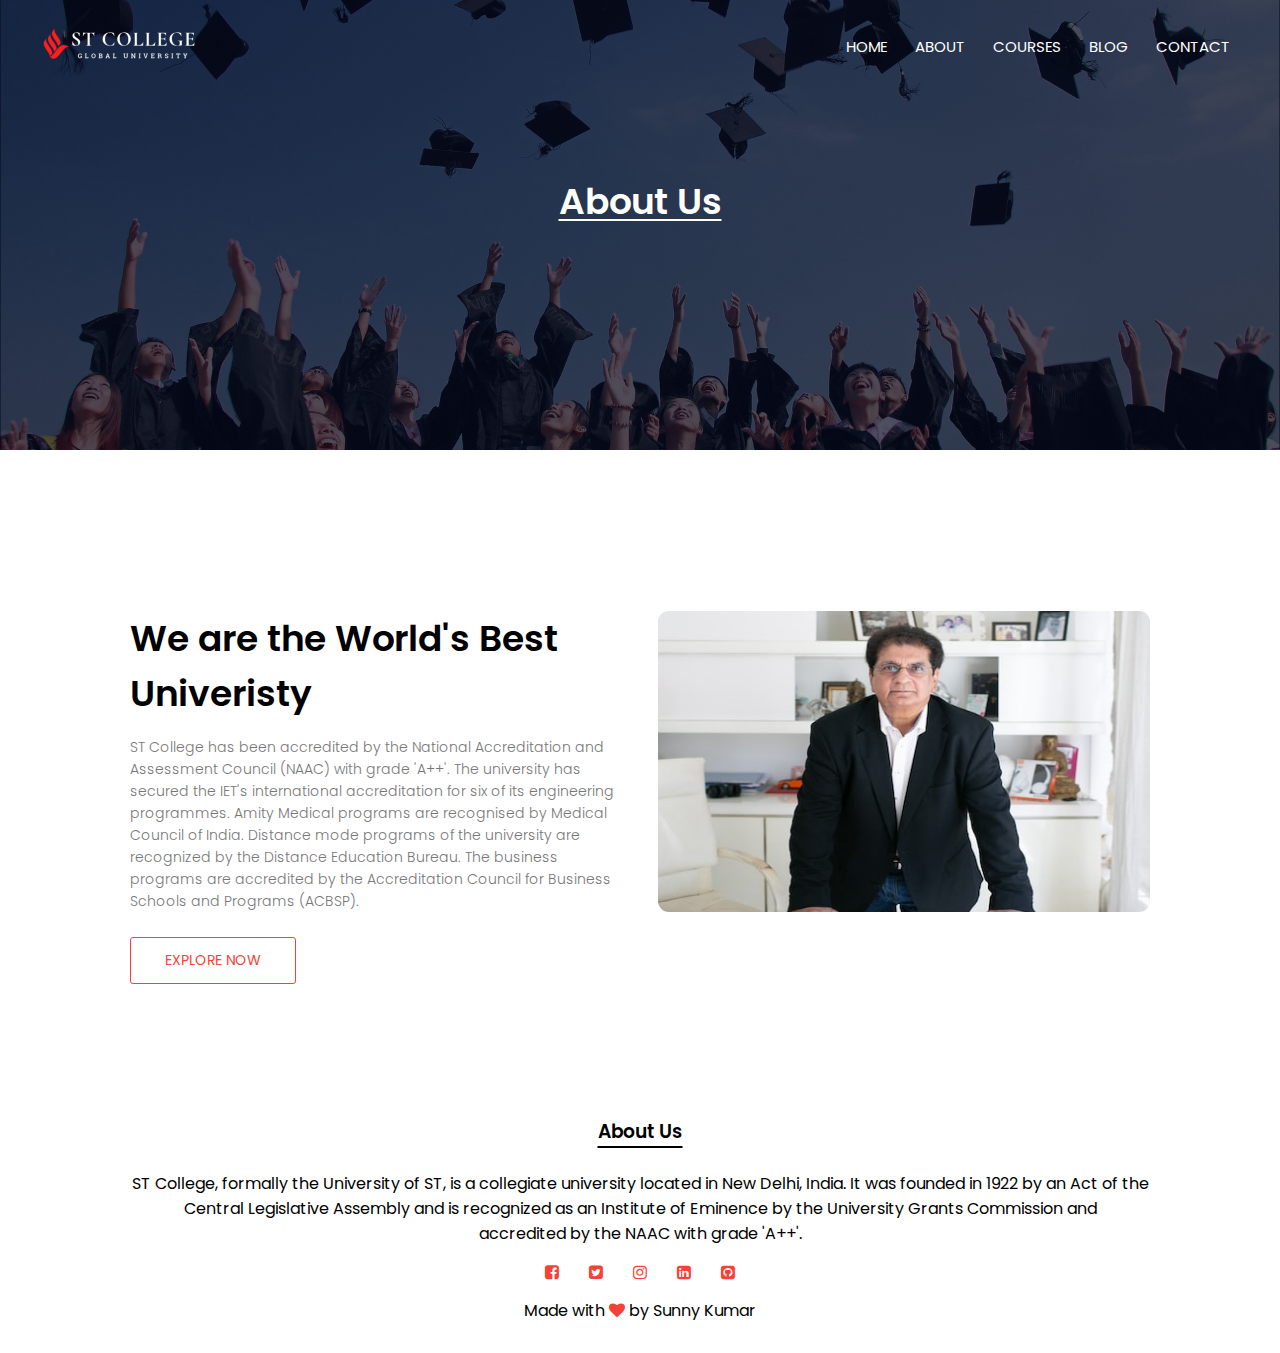
<file: about.html>
<!DOCTYPE html>
<html lang="en">

<head>
    <meta charset="UTF-8">
    <meta http-equiv="X-UA-Compatible" content="IE=edge">
    <meta name="viewport" content="width=device-width, initial-scale=1.0">
    <title>ST College</title>
    <link rel="stylesheet" href="site.css">
    <link rel="stylesheet" href="font-awesome-4.7.0/css/font-awesome.min.css">
    <link href="https://fonts.googleapis.com/css2?family=Poppins:wght@100;200;300;400;600;700&display=swap"
        rel="stylesheet">
    <link rel="shortcut icon" href="Project-4-imgg/Project-4-img/favicon.ico" type="image/x-icon">
</head>

<body>
    <section class="header2">
        <nav>
            <a href="index.html"><img src="Project-4-imgg/Project-4-img/Logo1.png" alt="logo"></a>
            <div class="navlinks" id="navLinks">
                <i class="fa fa-times" onclick="hidemenu()"></i>
                <ul>
                    <li><a href="index.html">HOME</a></li>
                    <li><a href="about.html">ABOUT</a></li>
                    <li><a href="courses.html">COURSES</a></li>
                    <li><a href="blog.html">BLOG</a></li>
                    <li><a href="contact.html">CONTACT</a></li>
                </ul>
            </div>
            <i class="fa fa-bars" onclick="showmenu()"></i>
        </nav>
       <h1>About Us</h1>
        
    </section>


    <!-- -----------About Us Detail---------- -->

    <section class="aboutus">
        <div class="row">
            <div class="about1">
               <h1>We are the World's Best Univeristy</h1>
               <p>ST College has been accredited by the National Accreditation and Assessment Council (NAAC) with grade 'A++'. The university has secured the IET's international accreditation for six of its engineering programmes. Amity Medical programs are recognised by Medical Council of India. Distance mode programs of the university are recognized by the Distance Education Bureau. The business programs are accredited by the Accreditation Council for Business Schools and Programs (ACBSP).</p>
               <a class="btn1 btn2" href="">EXPLORE NOW</a>
            </div>
            <div class="about1">
           <img src="Project-4-imgg/Project-4-img/about2.jpg" alt="IMAGE">
            </div>
        </div>

    </section>


    
    

    <!-- ------Footer-------->

    <section class="footer">
        <h3>About Us</h3>
        <p>ST College, formally the University of ST, is a collegiate university located in New Delhi, India. It was founded in 1922 by an Act of the <br> Central Legislative Assembly and is recognized as an Institute of Eminence by the University Grants Commission and <br>accredited by the NAAC with grade 'A++'.</p>
        <div class="icon">
            <a href=""><i class="fa fa-facebook-square"></i></a>
           <a href="https://twitter.com/sunny8268_" target="_blank"> <i class="fa fa-twitter-square"></i></a>
           <a href="https://www.instagram.com/sunny8268_/" target="_blank"><i class="fa fa-instagram"></i></a>
            <a href="https://www.linkedin.com/in/sunnykr8268/" target="_blank"><i class="fa fa-linkedin-square"></i></a>
            <a href="https://github.com/sanon8268" target="_blank"><i class="fa fa-github-square"></i></a>
        </div>
        <p>Made with <i class="fa fa-heart"></i> by <span>Sunny Kumar</span></p>
    </section>





    <!-- JavaScript for toggle Menu -->
    <script>
        var navLinks = document.getElementById("navLinks");
        function showmenu() {
            navLinks.style.right = "0";
        }
        function hidemenu() {
            navLinks.style.right = "-202px";
        }
    </script>
</body>

</html>
</file>
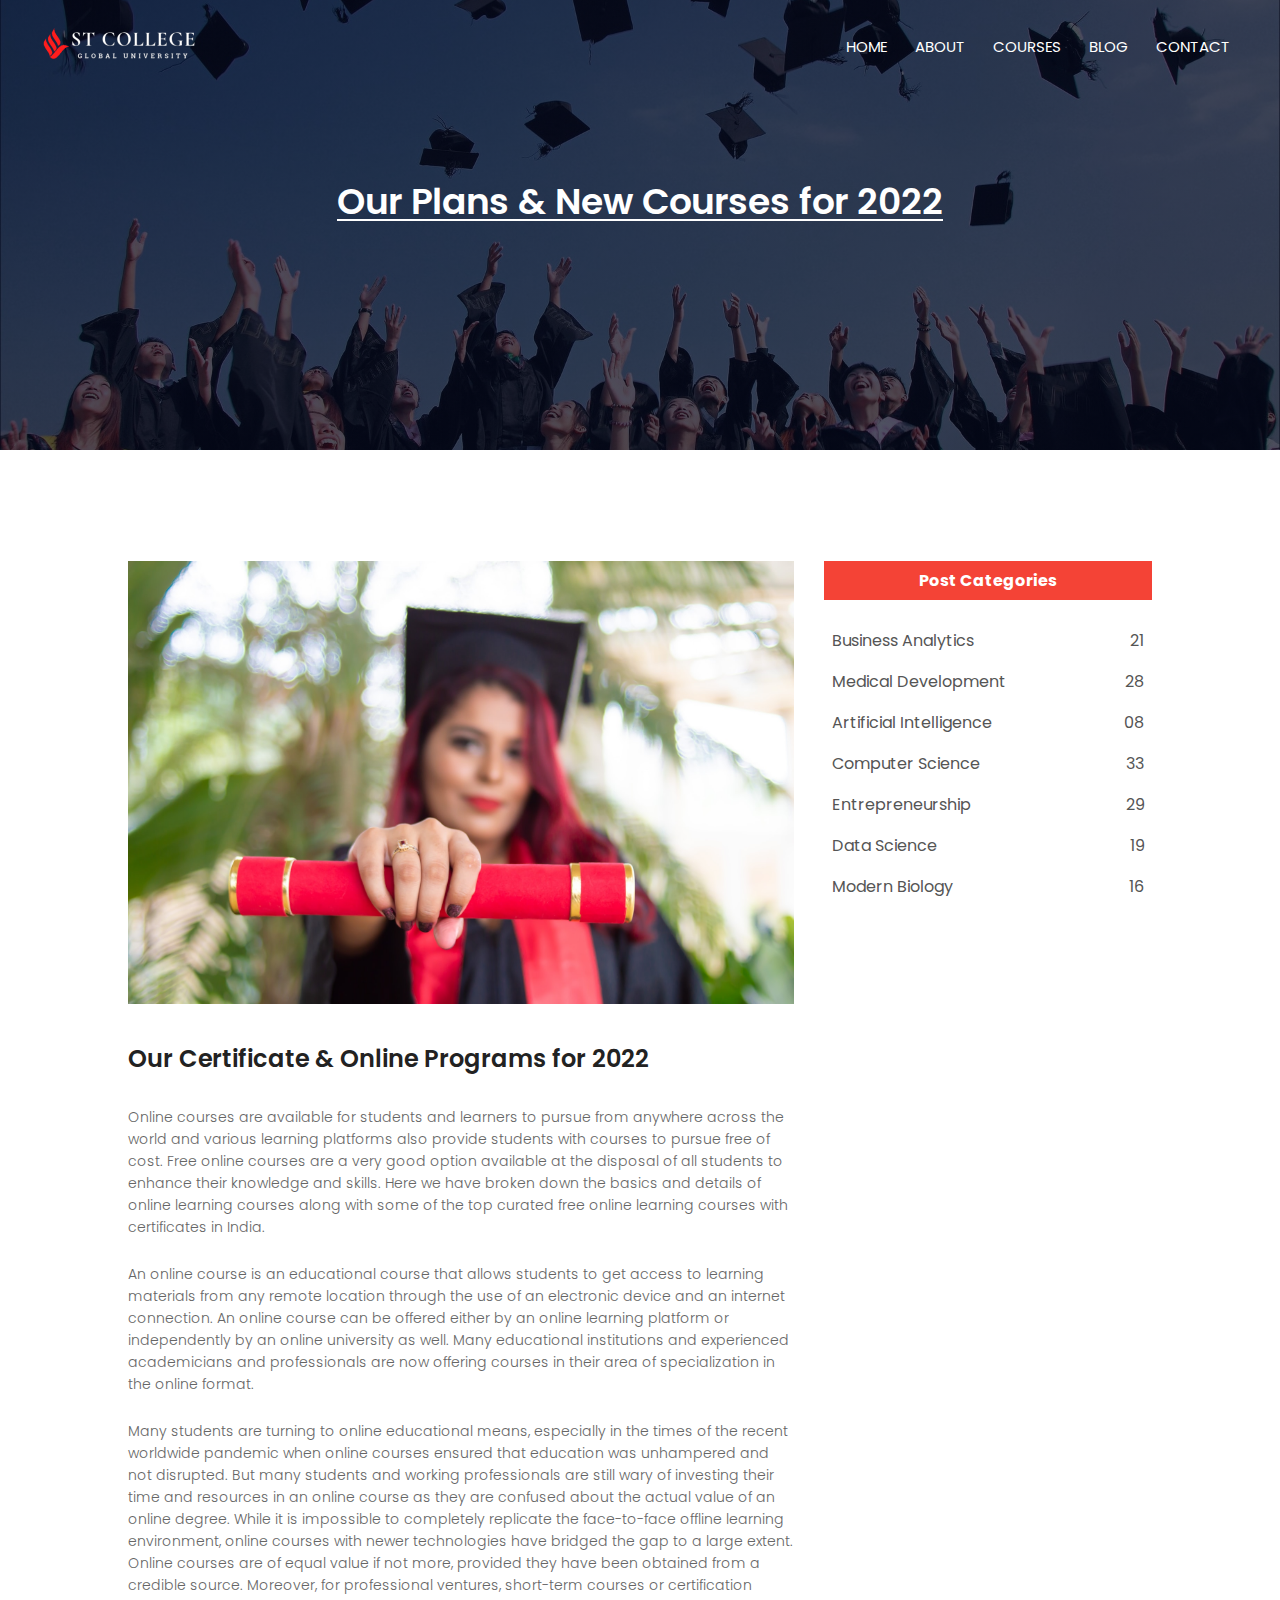
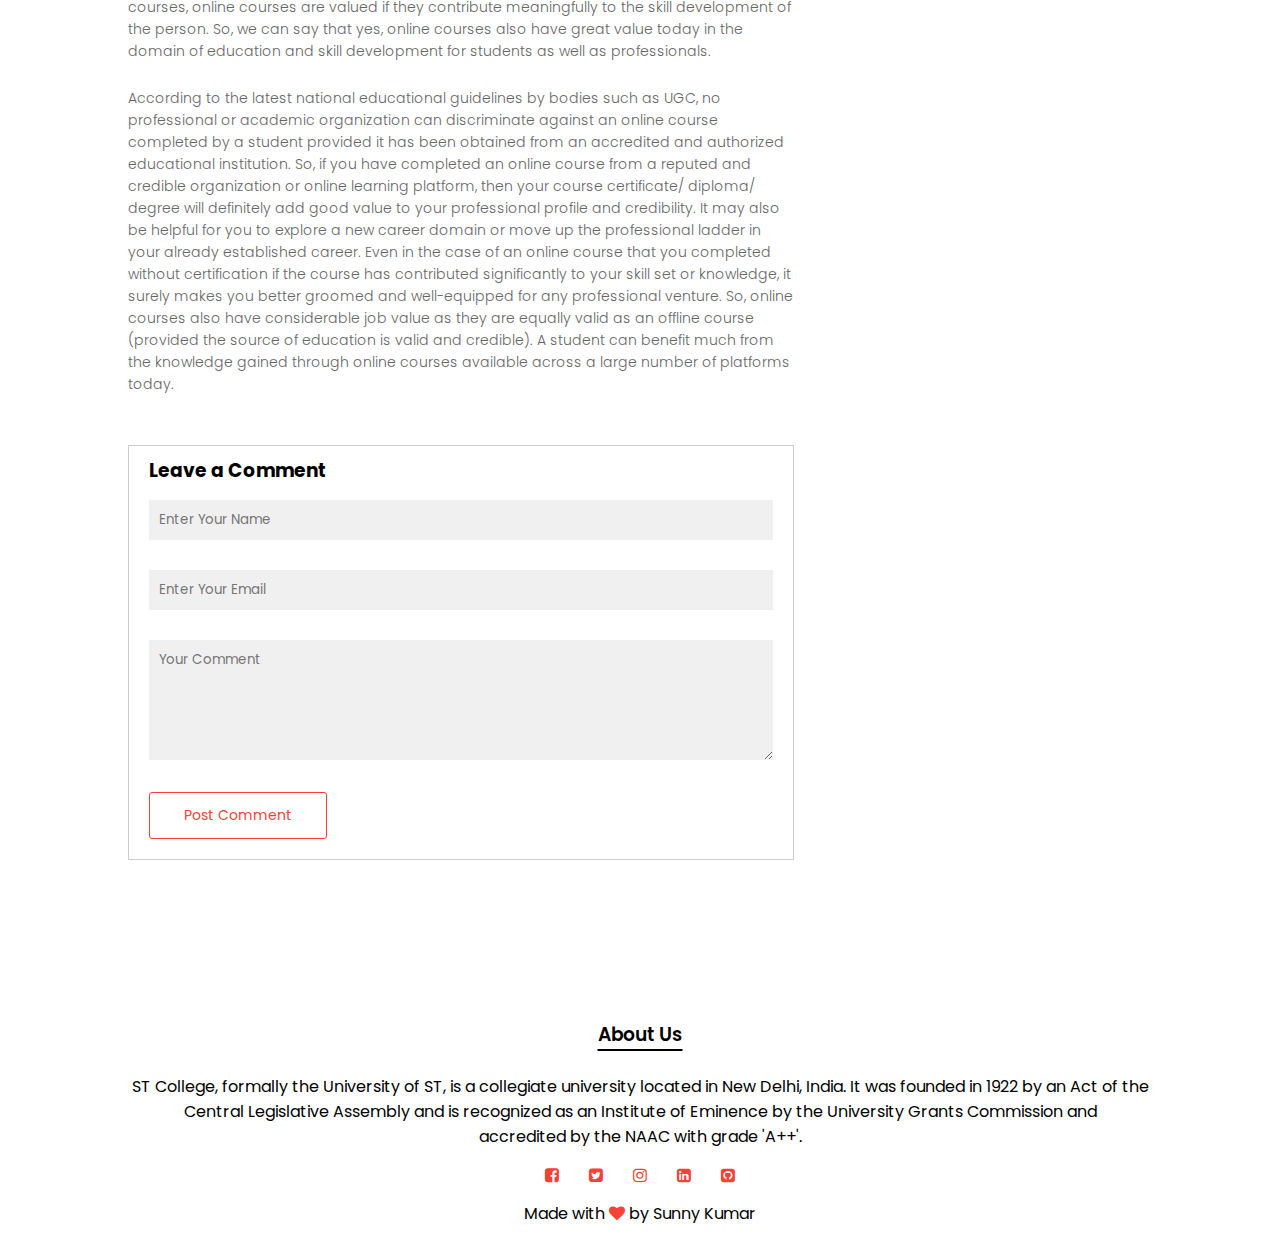
<file: blog.html>
<!DOCTYPE html>
<html lang="en">

<head>
    <meta charset="UTF-8">
    <meta http-equiv="X-UA-Compatible" content="IE=edge">
    <meta name="viewport" content="width=device-width, initial-scale=1.0">
    <title>ST College</title>
    <link rel="stylesheet" href="site.css">
    <link rel="stylesheet" href="font-awesome-4.7.0/css/font-awesome.min.css">
    <link href="https://fonts.googleapis.com/css2?family=Poppins:wght@100;200;300;400;600;700&display=swap"
        rel="stylesheet">
    <link rel="shortcut icon" href="Project-4-imgg/Project-4-img/favicon.ico" type="image/x-icon">
</head>

<body>
    <section class="header2 header3">
        <nav>
            <a href="index.html"><img src="Project-4-imgg/Project-4-img/Logo1.png" alt="logo"></a>
            <div class="navlinks" id="navLinks">
                <i class="fa fa-times" onclick="hidemenu()"></i>
                <ul>
                    <li><a href="index.html">HOME</a></li>
                    <li><a href="about.html">ABOUT</a></li>
                    <li><a href="courses.html">COURSES</a></li>
                    <li><a href="blog.html">BLOG</a></li>
                    <li><a href="contact.html">CONTACT</a></li>
                </ul>
            </div>
            <i class="fa fa-bars" onclick="showmenu()"></i>
        </nav>
        <h1>Our Plans & New Courses for 2022</h1>

    </section>


    <!-- -----------Blog Page---------- -->

    <section class="blogpage">
        <div class="row">
            <div class="blog1">
                <img src="Project-4-imgg/Project-4-img/certificate.jpg" alt="certificate">
                <h2>Our Certificate & Online Programs for 2022</h2>
                <p>Online courses are available for students and learners to pursue from anywhere across the world and
                    various learning platforms also provide students with courses to pursue free of cost. Free online
                    courses are a very good option available at the disposal of all students to enhance their knowledge
                    and
                    skills. Here we have broken down the basics and details of online learning courses along with some
                    of
                    the top curated free online learning courses with certificates in India. </p><br>
                <p>An online course is an educational course that allows students to get access to learning materials
                    from
                    any remote location through the use of an electronic device and an internet connection. An online
                    course
                    can be offered either by an online learning platform or independently by an online university as
                    well.
                    Many educational institutions and experienced academicians and professionals are now offering
                    courses in
                    their area of specialization in the online format. </p><br>
                <p>Many students are turning to online educational means, especially in the times of the recent
                    worldwide
                    pandemic when online courses ensured that education was unhampered and not disrupted. But many
                    students and working professionals are still wary of investing their time and resources in an
                    online course as they are confused about the actual value of an online degree. While it is
                    impossible to completely replicate the face-to-face offline learning environment, online
                    courses with newer technologies have bridged the gap to a large extent. Online courses are of equal
                    value if not more, provided they have been obtained from a credible source. Moreover, for
                    professional ventures, short-term courses or certification courses, online courses are
                    valued if they contribute meaningfully to the skill development of the person.
                    So, we can say that yes, online courses also have great value today in the domain of education and
                    skill development for students as well as professionals. </p><br>
                <p>According to the latest national educational guidelines by bodies such as UGC, no professional or
                    academic organization can discriminate against an online course completed by a student provided it
                    has been obtained from an accredited and authorized educational institution.

                    So, if you have completed an online course from a reputed and credible organization or online
                    learning platform, then your course certificate/ diploma/ degree will definitely add good value to
                    your professional profile and credibility. It may also be helpful for you to explore a new career
                    domain or move up the professional ladder in your already established career.

                    Even in the case of an online course that you completed without certification if the course has
                    contributed significantly to your skill set or knowledge, it surely makes you better groomed and
                    well-equipped for any professional venture.

                    So, online courses also have considerable job value as they are equally valid as an offline course
                    (provided the source of education is valid and credible). A student can benefit much from the
                    knowledge gained through online courses available across a large number of platforms today. </p>

                    <div class="commentbox">
                        <h3>Leave a Comment</h3>
                        <form action="" class="commentform">
                            <input type="text" placeholder="Enter Your Name">
                            <input type="text" placeholder="Enter Your Email">
                            <textarea rows="5" placeholder="Your Comment"></textarea>
                            <button type="submit" class="btn1 btn2 ">Post Comment</button>

                        </form>



                    </div>
            </div>

            <div class="blog2">
               <h3>Post Categories</h3>
               <div>
                <span>Business Analytics</span>
                <span>21</span>
            </div>
            <div>
                <span>Medical Development</span>
                <span>28</span>
            </div>
            <div>
                <span>Artificial Intelligence</span>
                <span>08</span>
            </div>
            <div>
                <span>Computer Science</span>
                <span>33</span>
            </div>
            <div>
                <span>Entrepreneurship</span>
                <span>29</span>
            </div>
            <div>
                <span>Data Science</span>
                <span>19</span>
            </div>
            <div>
                <span>Modern Biology</span>
                <span>16</span>
            </div>
            </div>
        </div>







    </section>







    <!-- ------Footer-------->

    <section class="footer">
        <h3>About Us</h3>
        <p>ST College, formally the University of ST, is a collegiate university located in New Delhi, India. It was
            founded in 1922 by an Act of the <br> Central Legislative Assembly and is recognized as an Institute of
            Eminence by the University Grants Commission and <br>accredited by the NAAC with grade 'A++'.</p>
        <div class="icon">
            <a href=""><i class="fa fa-facebook-square"></i></a>
            <a href="https://twitter.com/sunny8268_" target="_blank"> <i class="fa fa-twitter-square"></i></a>
            <a href="https://www.instagram.com/sunny8268_/" target="_blank"><i class="fa fa-instagram"></i></a>
            <a href="https://www.linkedin.com/in/sunnykr8268/" target="_blank"><i class="fa fa-linkedin-square"></i></a>
            <a href="https://github.com/sanon8268" target="_blank"><i class="fa fa-github-square"></i></a>
        </div>
        <p>Made with <i class="fa fa-heart"></i> by <span>Sunny Kumar</span></p>
    </section>





    <!-- JavaScript for toggle Menu -->
    <script>
        var navLinks = document.getElementById("navLinks");
        function showmenu() {
            navLinks.style.right = "0";
        }
        function hidemenu() {
            navLinks.style.right = "-202px";
        }
    </script>
</body>

</html>
</file>
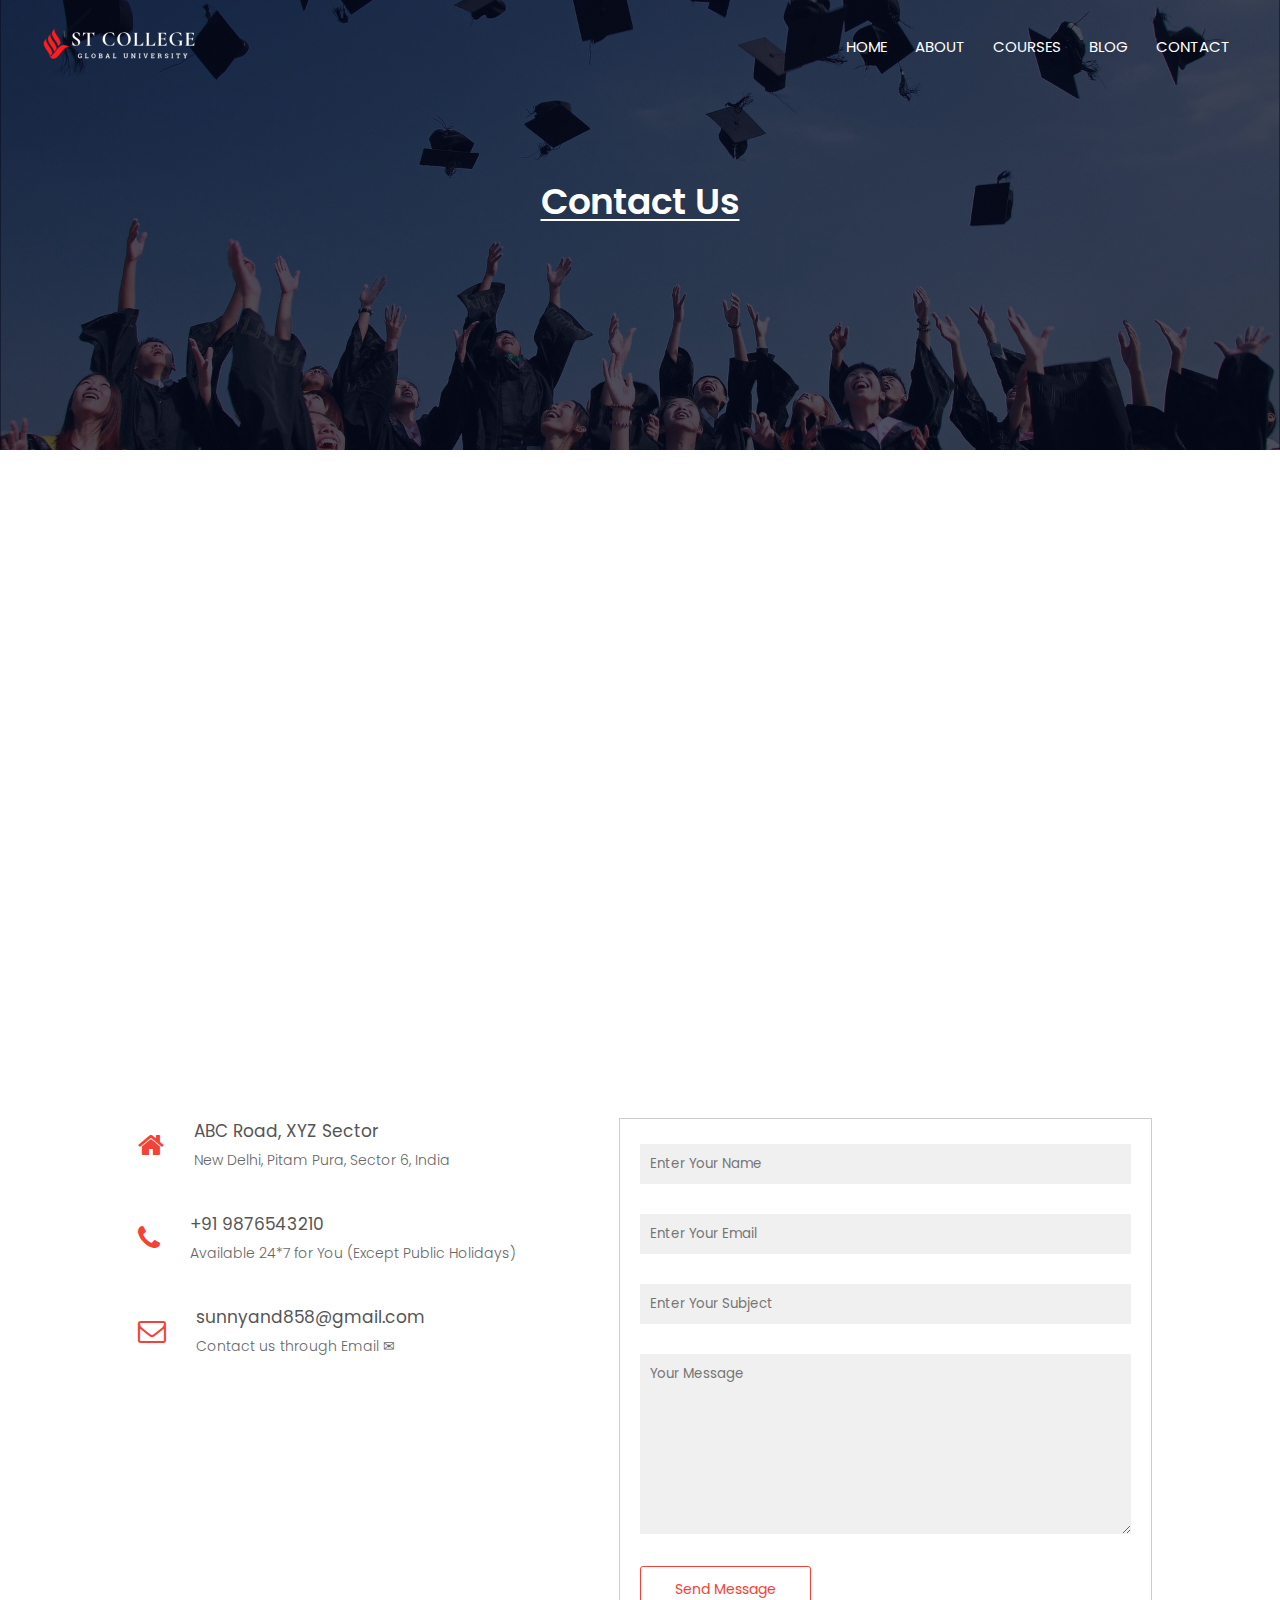
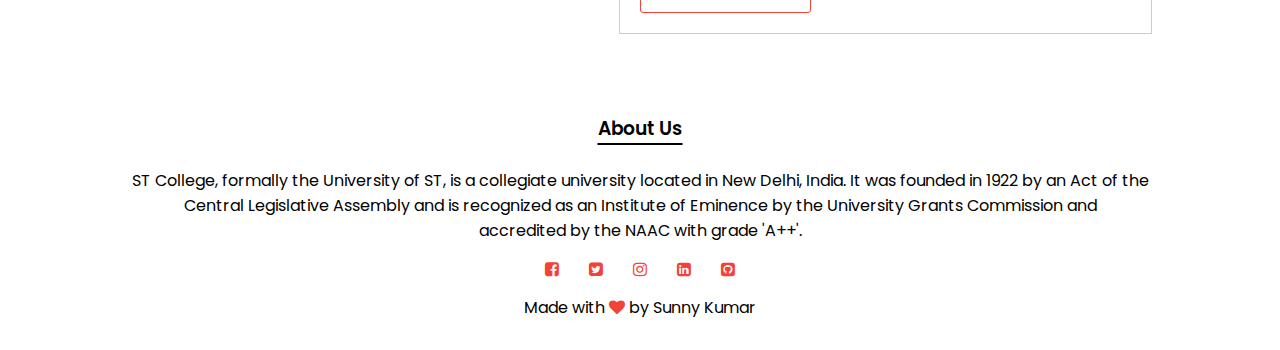
<file: contact.html>
<!DOCTYPE html>
<html lang="en">

<head>
    <meta charset="UTF-8">
    <meta http-equiv="X-UA-Compatible" content="IE=edge">
    <meta name="viewport" content="width=device-width, initial-scale=1.0">
    <title>Contact Us</title>
    <link rel="stylesheet" href="site.css">
    <link rel="stylesheet" href="font-awesome-4.7.0/css/font-awesome.min.css">
    <link href="https://fonts.googleapis.com/css2?family=Poppins:wght@100;200;300;400;600;700&display=swap"
        rel="stylesheet">
    <link rel="shortcut icon" href="Project-4-imgg/Project-4-img/favicon.ico" type="image/x-icon">
</head>

<body>
    <section class="header2">
        <nav>
            <a href="index.html"><img src="Project-4-imgg/Project-4-img/Logo1.png" alt="logo"></a>
            <div class="navlinks" id="navLinks">
                <i class="fa fa-times" onclick="hidemenu()"></i>
                <ul>
                    <li><a href="index.html">HOME</a></li>
                    <li><a href="about.html">ABOUT</a></li>
                    <li><a href="courses.html">COURSES</a></li>
                    <li><a href="blog.html">BLOG</a></li>
                    <li><a href="contact.html">CONTACT</a></li>
                </ul>
            </div>
            <i class="fa fa-bars" onclick="showmenu()"></i>
        </nav>
       <h1>Contact Us</h1>
        
    </section>


    <!-- -----------Contact Us Detail---------- -->
    <section class="contactmap">
        <iframe src="https://www.google.com/maps/embed?pb=!1m18!1m12!1m3!1d224346.4812986405!2d77.06889762451227!3d28.527280341777026!2m3!1f0!2f0!3f0!3m2!1i1024!2i768!4f13.1!3m3!1m2!1s0x390cfd5b347eb62d%3A0x52c2b7494e204dce!2sNew%20Delhi%2C%20Delhi!5e0!3m2!1sen!2sin!4v1664435570501!5m2!1sen!2sin" width="600" height="450" style="border:0;" allowfullscreen="" loading="lazy" referrerpolicy="no-referrer-when-downgrade"></iframe>

    </section>

    <section class="contactus">
       <div class="row">
            <div class="contactus1">
                <div>
                    <i class="fa fa-home"></i>
                    <span>
                        <h5>ABC Road, XYZ Sector</h5>
                         <p>New Delhi, Pitam Pura, Sector 6, India</p>
                     </span>
                </div>
            
                <div>
                    <i class="fa fa-phone"></i>
                    <span>
                        <h5>+91 9876543210</h5>
                         <p>Available 24*7 for You (Except Public Holidays)</p>
                     </span>
                </div>
                <div>
                    <i class="fa fa-envelope-o"></i>
                    <span>
                        <h5>sunnyand858@gmail.com</h5>
                         <p>Contact us through Email &#9993;</p>
                     </span>
                </div>
            </div>
            <div class="contactus1 commentbox special">
                <form action="https://formspree.io/f/xyyvjgez" method="post" class="commentform">
                    <input type="text" name="name" placeholder="Enter Your Name" required>
                    <input type="email" name="email" placeholder="Enter Your Email" required>
                    <input type="text" name="subject" placeholder="Enter Your Subject">
                    <textarea name="message" rows="8" placeholder="Your Message"></textarea>
                    <button type="submit" class="btn1 btn2">Send Message</button>
                </form>
            </div>
       </div>
    </section>
    
    

    <!-- ------Footer-------->

    <section class="footer">
        <h3>About Us</h3>
        <p>ST College, formally the University of ST, is a collegiate university located in New Delhi, India. It was founded in 1922 by an Act of the <br> Central Legislative Assembly and is recognized as an Institute of Eminence by the University Grants Commission and <br>accredited by the NAAC with grade 'A++'.</p>
        <div class="icon">
            <a href=""><i class="fa fa-facebook-square"></i></a>
           <a href="https://twitter.com/sunny8268_" target="_blank"> <i class="fa fa-twitter-square"></i></a>
           <a href="https://www.instagram.com/sunny8268_/" target="_blank"><i class="fa fa-instagram"></i></a>
            <a href="https://www.linkedin.com/in/sunnykr8268/" target="_blank"><i class="fa fa-linkedin-square"></i></a>
            <a href="https://github.com/sanon8268" target="_blank"><i class="fa fa-github-square"></i></a>
        </div>
        <p>Made with <i class="fa fa-heart"></i> by <span>Sunny Kumar</span></p>
    </section>





    <!-- JavaScript for toggle Menu -->
    <script>
        var navLinks = document.getElementById("navLinks");
        function showmenu() {
            navLinks.style.right = "0";
        }
        function hidemenu() {
            navLinks.style.right = "-202px";
        }
    </script>
</body>

</html>
</file>
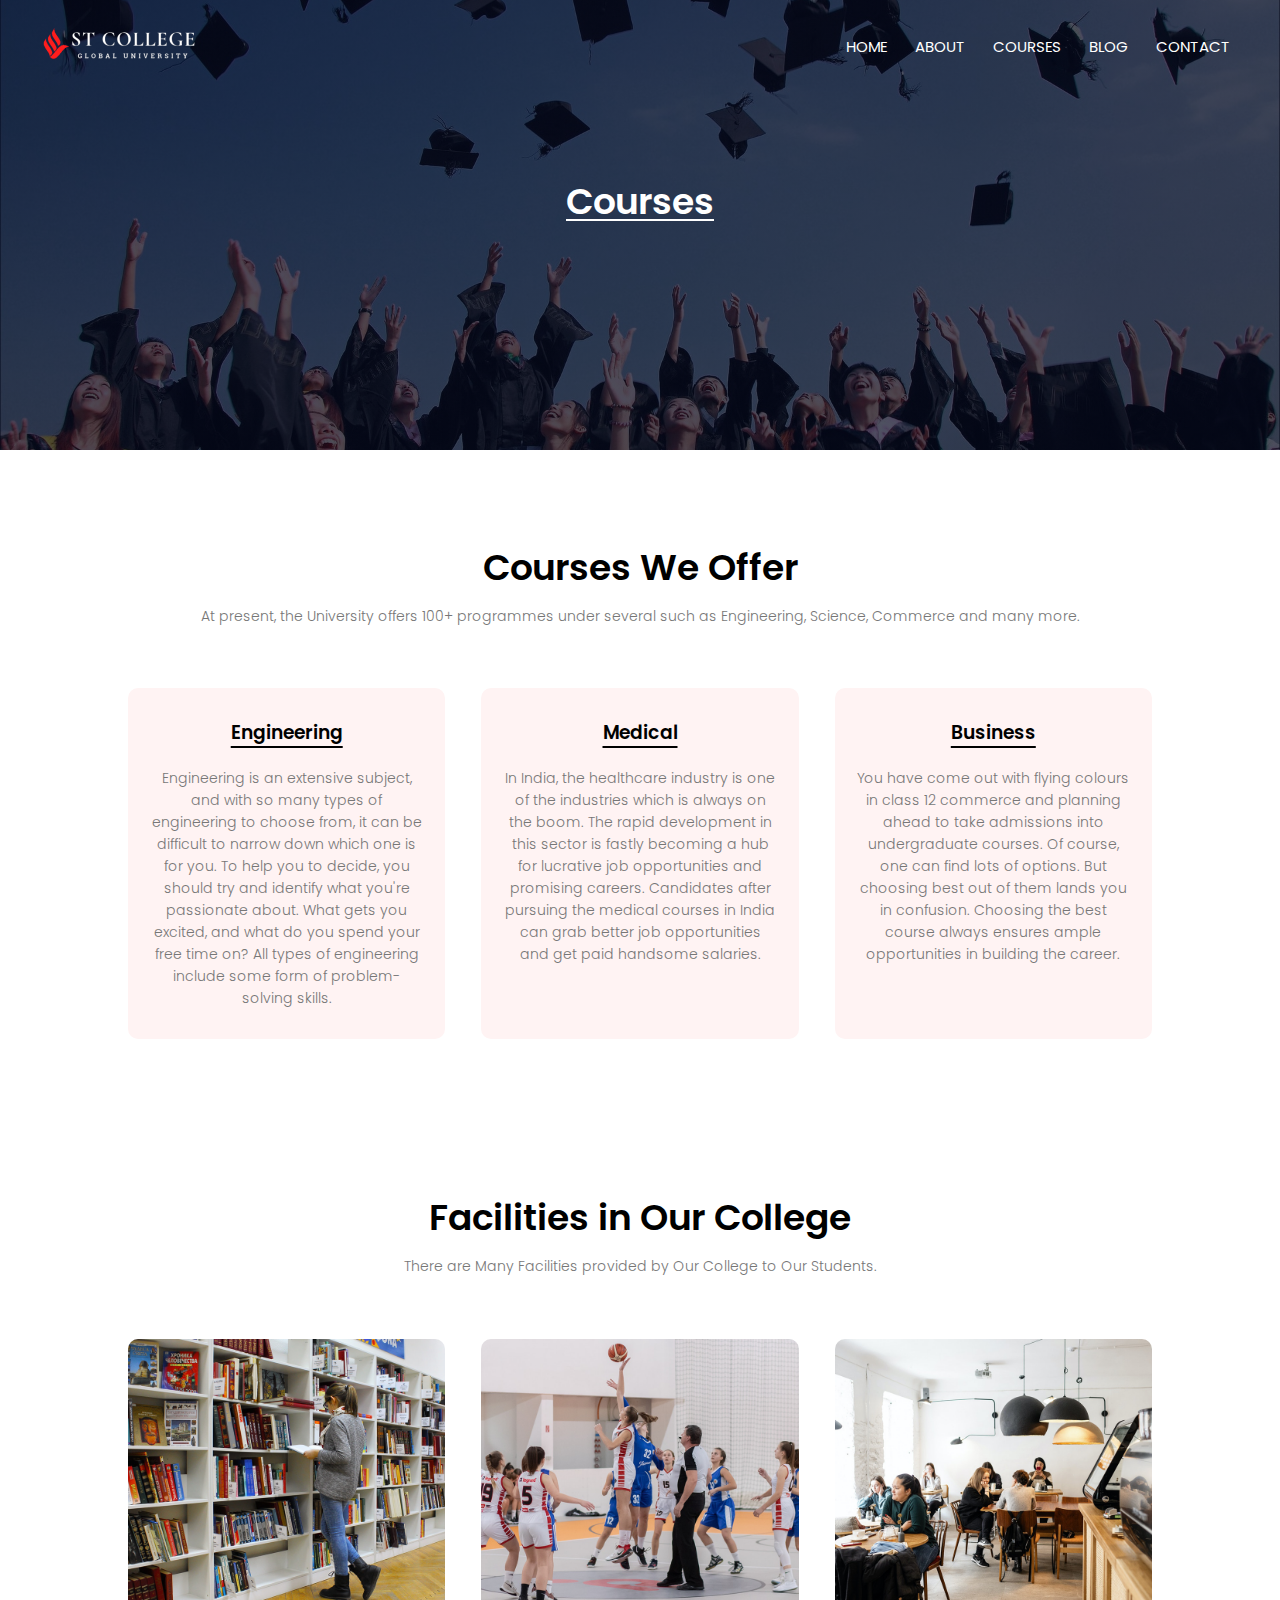
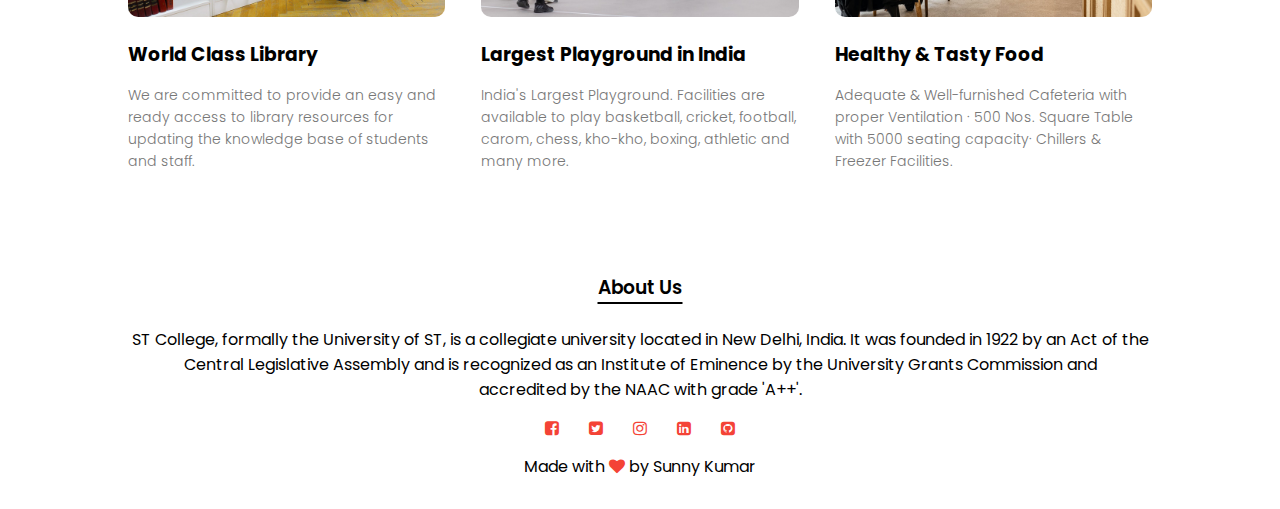
<file: courses.html>
<!DOCTYPE html>
<html lang="en">

<head>
    <meta charset="UTF-8">
    <meta http-equiv="X-UA-Compatible" content="IE=edge">
    <meta name="viewport" content="width=device-width, initial-scale=1.0">
    <title>ST College</title>
    <link rel="stylesheet" href="site.css">
    <link rel="stylesheet" href="font-awesome-4.7.0/css/font-awesome.min.css">
    <link href="https://fonts.googleapis.com/css2?family=Poppins:wght@100;200;300;400;600;700&display=swap"
        rel="stylesheet">
    <link rel="shortcut icon" href="Project-4-imgg/Project-4-img/favicon.ico" type="image/x-icon">
</head>

<body>
    <section class="header2">
        <nav>
            <a href="index.html"><img src="Project-4-imgg/Project-4-img/Logo1.png" alt="logo"></a>
            <div class="navlinks" id="navLinks">
                <i class="fa fa-times" onclick="hidemenu()"></i>
                <ul>
                    <li><a href="index.html">HOME</a></li>
                    <li><a href="about.html">ABOUT</a></li>
                    <li><a href="courses.html">COURSES</a></li>
                    <li><a href="blog.html">BLOG</a></li>
                    <li><a href="contact.html">CONTACT</a></li>
                </ul>
            </div>
            <i class="fa fa-bars" onclick="showmenu()"></i>
        </nav>
       <h1>Courses</h1>
        
    </section>


    <!-- -----------Our Courses---------- -->

    <section class="course">
        <h1>Courses We Offer</h1>
        <p>At present, the University offers 100+ programmes under several such as Engineering, Science, Commerce and
            many more.</p>
        <div class="row">
            <div class="course1">
                <h3>Engineering</h3>
                <p>Engineering is an extensive subject, and with so many types of engineering to choose from, it can be
                    difficult to narrow down which one is for you. To help you to decide, you should try and identify
                    what you're passionate about. What gets you excited, and what do you spend your free time on? All
                    types of engineering include some form of problem-solving skills.</p>
            </div>
            <div class="course1">
                <h3>Medical</h3>
                <p>In India, the healthcare industry is one of the industries which is always on the boom. The rapid
                    development in this sector is fastly becoming a hub for lucrative job opportunities and promising
                    careers. Candidates after pursuing the medical courses in India can grab better job opportunities
                    and get paid handsome salaries.</p>
            </div>
            <div class="course1">
                <h3>Business</h3>
                <p>You have come out with flying colours in class 12 commerce and planning ahead to take admissions into
                    undergraduate courses. Of course, one can find lots of options. But choosing best out of them lands
                    you in confusion. Choosing the best course always ensures ample opportunities in building the
                    career.</p>
            </div>
        </div>
    </section>

    <!-- ----------FACILITIES--------- -->

    <section class="facility">
        <h1>Facilities in Our College</h1>
        <p>There are Many Facilities provided by Our College to Our Students.</p>

        <div class="row">
            <div class="facility1">
                <img src="Project-4-imgg/Project-4-img/library.png" alt="libraray image">
                <h3>World Class Library</h3>
                <p>We are committed to provide an easy and ready access to library resources for updating the knowledge
                    base of students and staff.</p>
            </div>
            <div class="facility1">
                <img src="Project-4-imgg/Project-4-img/basketball.png" alt="playground image">
                <h3>Largest Playground in India</h3>
                <p>India's Largest Playground. Facilities are available to play basketball, cricket, football, carom,
                    chess, kho-kho, boxing, athletic and many more.</p>
            </div>
            <div class="facility1">
                <img src="Project-4-imgg/Project-4-img/cafeteria.png" alt="Cafeteria image">
                <h3>Healthy & Tasty Food</h3>
                <p>Adequate & Well-furnished Cafeteria with proper Ventilation · 500 Nos. Square Table with 5000 seating
                    capacity· Chillers & Freezer Facilities.</p>
            </div>
        </div>
    </section>


    
    

    <!-- ------Footer-------->

    <section class="footer">
        <h3>About Us</h3>
        <p>ST College, formally the University of ST, is a collegiate university located in New Delhi, India. It was founded in 1922 by an Act of the <br> Central Legislative Assembly and is recognized as an Institute of Eminence by the University Grants Commission and <br>accredited by the NAAC with grade 'A++'.</p>
        <div class="icon">
            <a href=""><i class="fa fa-facebook-square"></i></a>
           <a href="https://twitter.com/sunny8268_" target="_blank"> <i class="fa fa-twitter-square"></i></a>
           <a href="https://www.instagram.com/sunny8268_/" target="_blank"><i class="fa fa-instagram"></i></a>
            <a href="https://www.linkedin.com/in/sunnykr8268/" target="_blank"><i class="fa fa-linkedin-square"></i></a>
            <a href="https://github.com/sanon8268" target="_blank"><i class="fa fa-github-square"></i></a>
        </div>
        <p>Made with <i class="fa fa-heart"></i> by <span>Sunny Kumar</span></p>
    </section>





    <!-- JavaScript for toggle Menu -->
    <script>
        var navLinks = document.getElementById("navLinks");
        function showmenu() {
            navLinks.style.right = "0";
        }
        function hidemenu() {
            navLinks.style.right = "-202px";
        }
    </script>
</body>

</html>
</file>
<file: site.css>
*{
    margin: 0;
    padding: 0;
    font-family: 'Poppins', sans-serif;
}

.header{
    min-height: 100vh;
    width: 100%;
    background-image: linear-gradient(rgba(4,9,30,0.7),rgba(4,9,30,0.7)),url(Project-4-imgg/Project-4-img/banner.png);
    background-position: center;
    background-size: cover;
    position: relative;
}

nav{
    display: flex;
    padding: 2% 3%;
    justify-content: space-between;
    align-items: center;
}

nav img{
    width: 160px;
}

.navlinks{
    flex: 1;
    text-align: right;
}

.navlinks ul li{
    list-style: none;
    display: inline-block;
    padding: 8px 12px;
}
.navlinks ul li a{
    text-decoration: none;
    color: white;
    font-size: 15px;
}
.navlinks ul li::after{
    content: "";
    width: 0%;
    height: 2px;
    background: #f44336;
    display: block;
    margin: auto;
    transition: 0.5s;
}
.navlinks ul li:hover::after{
    width: 100%;
}
.textbox{
    width: 90%;
    color: white;
    position: absolute;
    top: 50%;
    left: 50%;
    transform: translate(-50%,-50%);
    text-align: center;
}

.textbox h1{
    font-size: 56px;
}

.textbox p{
margin: 10px 0 40px;
font-size: 16px;
}
.btn1{
    display: inline-block;
    text-decoration: none;
    color: white;
    border: 1px solid white;
    padding: 12px 34px;
    font-size: 14px;
    background: transparent;
    position: relative;
    cursor: pointer;
    border-radius: 3px;
}
.btn1:hover{
    border: 1px solid #f44336;
    background-color: #f44336;
    transition: 1s;
}
nav .fa{
    display: none;
}
/* Courses Section */

.course{
    width: 80%;
    margin: auto;
    text-align: center;
    padding-top: 90px;
}

.course h1{
    font-size: 36px;
    font-weight: 600;
}
.course p{
    color: #777;
    font-size: 14px;
    font-weight: 300;
    line-height: 22px;
    padding: 10px;
}
.row{
    margin-top: 5%;
    display: flex;
    justify-content: space-between;
}
.course1{
    flex-basis: 31%;
    background: #fff3f3;
    border-radius: 10px;
    margin-bottom: 5%;
    padding: 20px 12px;
    box-sizing: border-box;
    transition: 0.5s;
}
.course1 h3{
    text-align: center;
    font-weight: 600;
    margin: 10px 0;
    text-decoration: underline;
    text-underline-offset: 7px;
    text-decoration-thickness: 2px;
}

.course1:hover{
    box-shadow: 0 0 20px 0px rgba(0,0,0,0.2);
}

/* CAMPUS AREA */
.campus{
    width: 80%;
    margin: auto;
    text-align: center;
    padding-top: 50px;
}
.campus h1{
    font-size: 36px;
    font-weight: 600;
}
.campus p{
    color: #777;
    font-size: 14px;
    font-weight: 300;
    line-height: 22px;
    padding: 10px;
}
.campus1{
    flex-basis: 32%;
    border-radius: 10px;
    margin-bottom: 30px;
    position: relative;
    overflow: hidden;
}
.campus img{
    width: 100%;
    display: block;
}
.layer{
    background: transparent;
    height: 100%;
    width: 100%;
    position: absolute;
    top: 0;
    left: 0;
    transition: 0.5s;
}
.layer:hover{
    background: rgba(226,0,0,0.4);
}
.layer h3{
      width: 100%;
      font-weight: 500;
      color: #fff;
      font-size: 26px;
      bottom: 0;
      left: 50%;
      transform: translateX(-50%);
      position: absolute;
      opacity: 0;
      transition: 0.5s;
}
.layer:hover h3{
    bottom: 49%;
    opacity: 1;

}

/* -------Facilities Section-------- */

.facility h1{
    font-size: 36px;
    font-weight: 600;
}
.facility p{
    color: #777;
    font-size: 14px;
    font-weight: 300;
    line-height: 22px;
    padding: 10px;
}
.facility{
    width: 80%;
    margin: auto;
    text-align: center;
    padding-top: 100px;
}
.facility1{
    flex-basis: 31%;
    border-radius: 10px;
    margin-bottom: 5%;
    text-align: left;
}
.facility1 img{
    width: 100%;
    border-radius: 10px;
}
.facility1 h3{
margin-top: 16px;
margin-bottom: 15px;
text-align: left;
font-weight: 700;
}
.facility1 p{
padding: 0;
}

/* -------Testimonals Section-------- */

.testimon{
    width: 80%;
    margin: auto;
    padding-top: 100px;
    text-align: center;
}
.testimon h1{
    font-size: 36px;
    font-weight: 600;
}
.testimon p{
    color: #777;
    font-size: 14px;
    font-weight: 300;
    line-height: 22px;
    padding: 10px;
}
.testimon1{
    flex-basis: 44%;
    border-radius: 10px;
    margin-bottom: 5%;
    text-align: left;
    background: #fff3f3;
    padding: 25px;
    cursor: pointer;
    display: flex;
}
.testimon1 img{
    height: 40px;
    margin-left: 5px;
    margin-right: 30px;
    border-radius: 50%;
}
.testimon1 p{
    padding: 0;
}
.testimon1 h3{
    margin-top: 15px;
    text-align: left;
}
.testimon1 .fa{
    color: #f44336;
}
.callta h1{
    font-size: 36px;
    font-weight: 600;
    color: white;
    margin-bottom: 40px;
    padding: 0;
}
.callta{
    margin: 100px auto;
    width: 80%;
    background-image: linear-gradient(rgba(0,0,0,0.7),rgba(0,0,0,0.7)),url(Project-4-imgg/Project-4-img/banner2.jpg);
    background-position: center;
    background-size: cover;
    border-radius: 10px;
    text-align: center;
    padding: 100px 0;
}

/* -------Footer Section------- */

.footer{
width: 100%;
text-align: center;
padding: 30px 0;

}
.footer h3{
margin-bottom: 25px;
margin-top: 20px;
font-weight: 600;
text-decoration: underline;
text-underline-offset: 8px;
text-decoration-thickness: 2px;
}
.icon .fa{
    color: #f44336;
    margin: 0 13px;
    cursor: pointer;
    padding: 18px 0;
    transition: 0.33s;

}
.icon .fa:hover{
    transform: scale(1.5);
}
.fa-heart{
    color: #f44336;
}



/* ------------------ABOUT US SECTION------------------- */

.header2{
    height: 50vh;
    width: 100%;
    background: linear-gradient(rgba(4,9,30,0.7),rgba(4,9,30,0.7)),url(Project-4-imgg/Project-4-img/background.jpg);
    background-position: center;
    background-size: cover;
    text-align: center;
}
.header2 h1{
    font-size: 36px;
    font-weight: 600;
    color: white;
    margin-top: 80px;
    text-decoration: underline;
    text-underline-offset: 5px;
    text-decoration-thickness: 2px;
}
.about1 h1{
    font-size: 36px;
    font-weight: 600;
    padding-top: 0;
}
.about1 p{
    color: #777;
    font-size: 14px;
    font-weight: 300;
    line-height: 22px;
    padding: 15px 0 25px;
}
.aboutus{
    width: 80%;
    margin: auto;
    padding-top: 80px;
    padding-bottom: 50px;

}
.about1{
    flex-basis: 48%;
    padding: 30px 2px;      
}
.about1 img{
    width: 100%;
height: 80%;
border-radius: 11px;
}
.btn2{
    border: 1px solid #f44336;
    background: transparent;
    color: #f44336;
}
.btn2:hover{
    color: white;
}







/* --------Blog Page-------- */
.blogpage{
    width: 80%;
    margin: auto;
    padding: 60px 0;

}
.blog1{
    flex-basis: 65%;
}
.blog1 img{
    width: 100%;
}
.blog1 h2{
    color: #222;
    font-weight: 600;
    margin: 30px 0;
}
.blog1 p{
    color: #666;
    font-size: 14px;
    font-weight: 300;
    line-height: 22px;
    padding: 0px;
}
.blog2{
    flex-basis: 32%;

}
.blog2 h3{
    background-color: #f44336;
    color: white;
    text-align: center;
      padding: 7px 0;
      font-size: 16px;
      margin-bottom: 20px;
}
.blog2 div{
    display: flex;
    align-items: center;
    justify-content: space-between;
    color: #555;
    padding: 8px;
    box-sizing: border-box;
    
}
.blog2 span{
 cursor: pointer;   
}

.commentbox{
    border: 1px solid #ccc;
    margin: 50px 0;
    padding: 10px 20px;
}
.commentbox h3{
    text-align: left;
}
.commentform input,.commentform textarea{
width: 100%;
padding: 10px;
margin: 15px 0;
box-sizing: border-box;
border: none;
outline: none;
background: #f0f0f0;
}
.commentform button{
    margin: 10px 0;
    position: relative;
}

/* -----------Contact us Section------------ */


.contactmap{
width: 80%;
margin: auto;
padding: 80px 0;
}
.contactmap iframe{
    width: 100%;

}
.contactus{
    width: 80%;
    margin: auto;
}
.contactus1{
    flex-basis: 48%;
    margin-bottom: 30px;
}
.contactus1 div{
    display: flex;
    align-items: center;
    margin-bottom: 40px;
}
.contactus1 div .fa{
    font-size: 28px;
    color: #f44336;
    margin: 10px;
    margin-right: 30px;
    transition: 0.4s;
}
.contactus1 div p{
    padding: 0;
    color: #666;
    font-size: 14px;
    font-weight: 300;
    line-height: 22px;
}
.contactus1 div h5{
    font-size: 17px;
    margin-bottom: 5px;
    color: #555;
    font-weight: 400;
}
.contactus1 div .fa:hover{
    transform: scale(1.1);
}
.special{
    margin-top: 0;
}











/* [base64] CREATED BY SUNNY KUMAR [base64] */

















@media(max-width:700px){
    .textbox h1{
        font-size: 29px;
    }
    .navlinks ul li{
        display: block;
    }
    .navlinks{
        position: fixed;
        background: #f44336;
        height: 100vh;
        width: 200px;
        top: 0;
        right: -202px;
        text-align: left;
        z-index: 2;
        transition: 0.75s;
    }
    nav .fa{
        display: block;
        color: white;
        margin: 10px;
        font-size: 22px;
        cursor: pointer;
    }
    .navlinks ul{
        padding: 30px;

    }

    .btn1{
        top: 37px;
    }
    .row{
        flex-direction: column;
    }
    .testimon1 img{
       margin-left: 0px;
        margin-right: 15px;
    }
    .callta h1{
        font-size: 23px;
    }
    .header3 h1{
        font-size: 24px;
    }
    .commentform button{
       top: 0px;
    }




}
</file>
